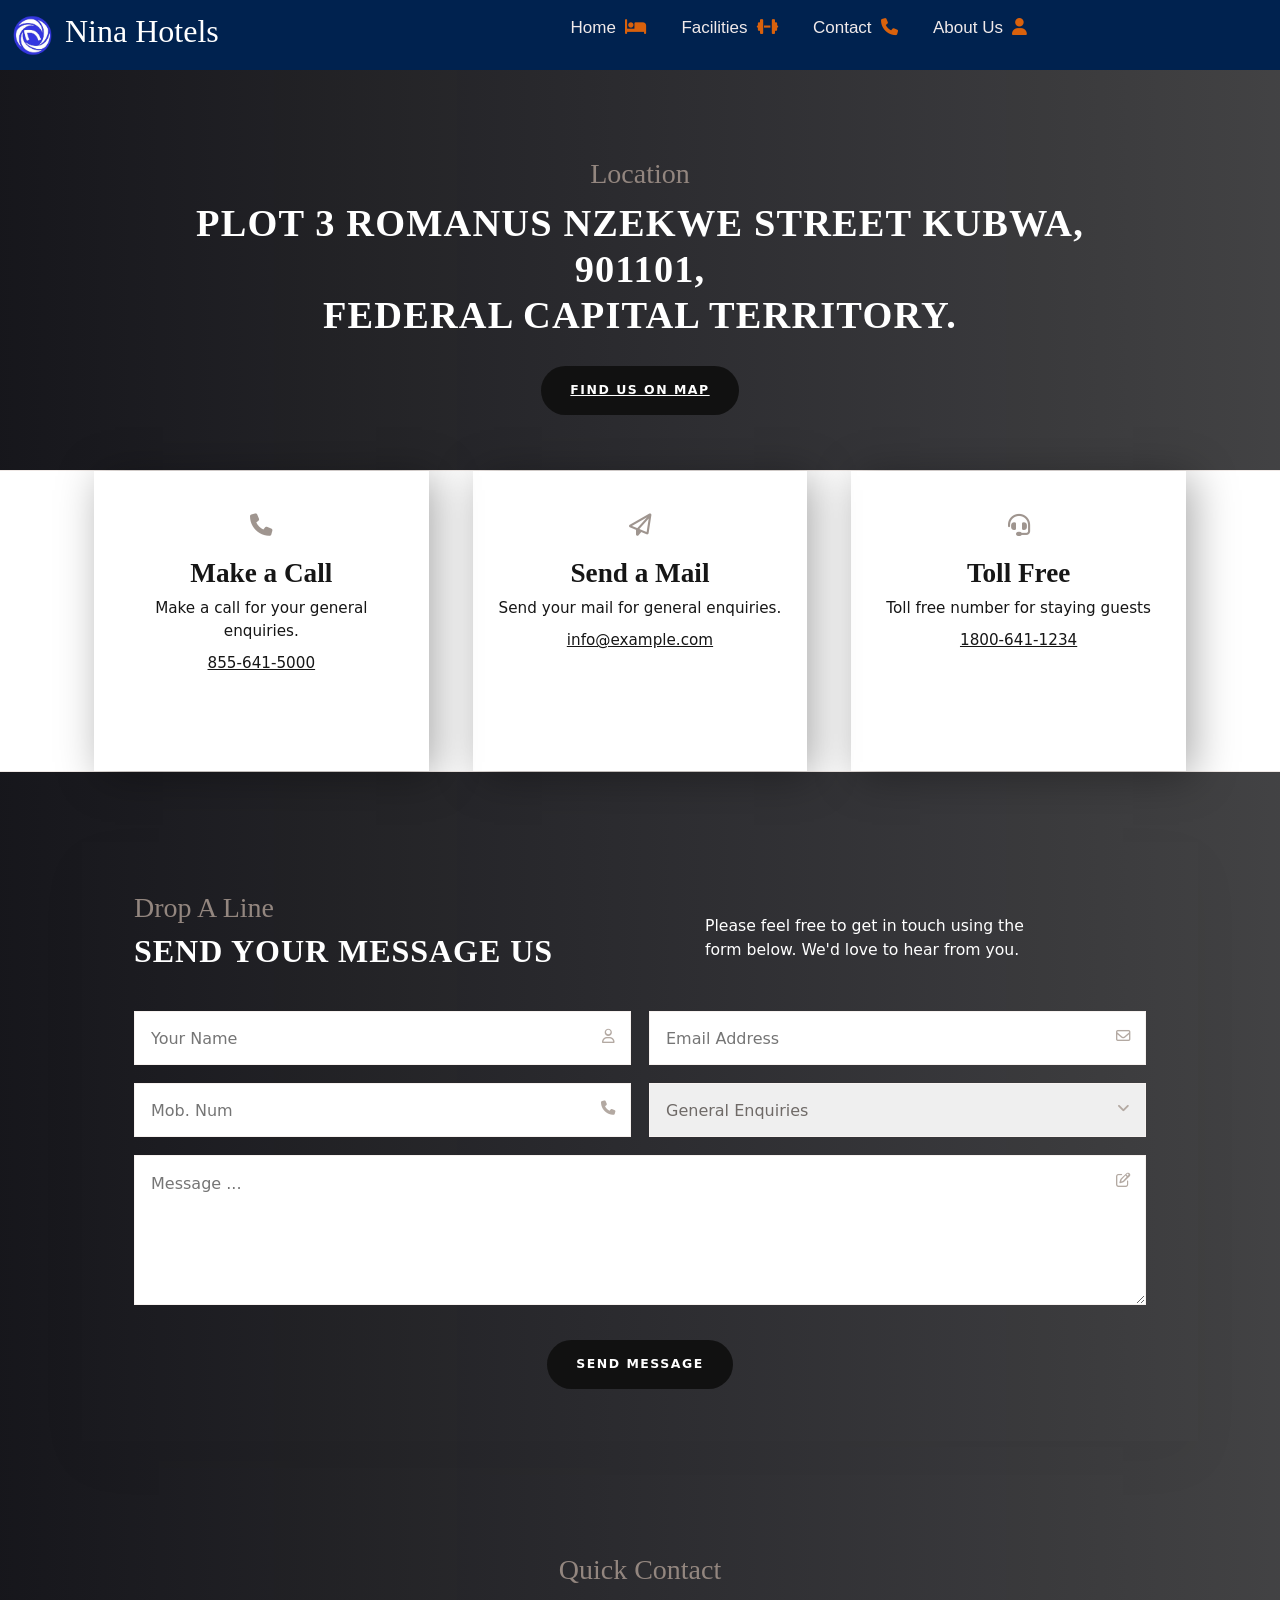
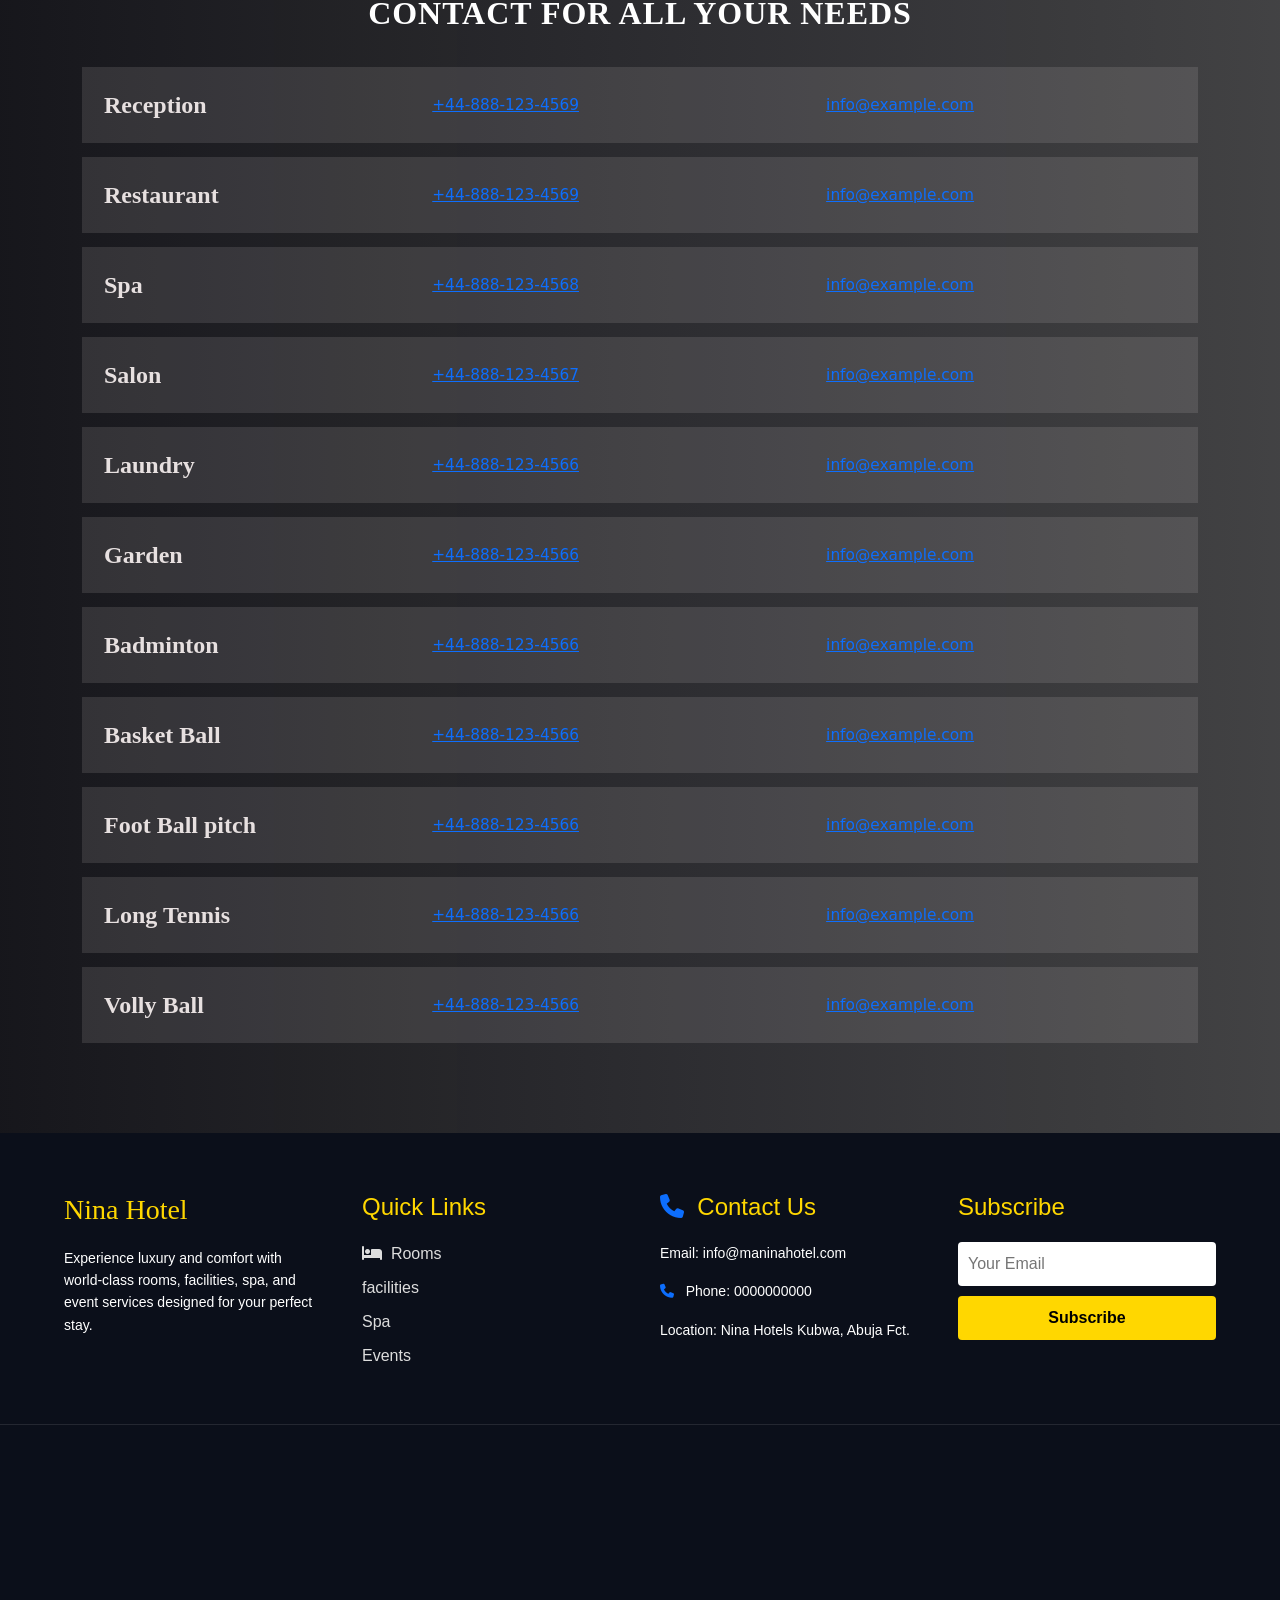
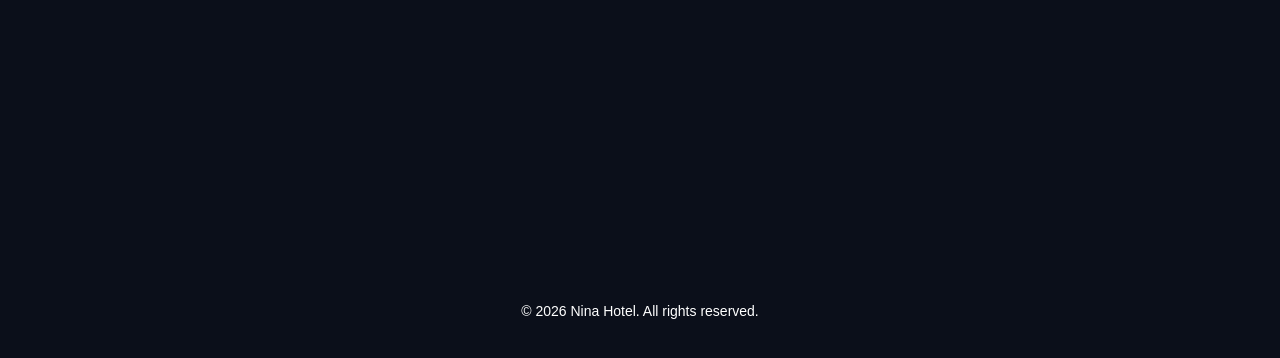
<file: contact.html>
<!DOCTYPE html>
<html lang="en">
<head>
    <meta charset="UTF-8">
    <meta name="viewport" content="width=device-width, initial-scale=1.0">
    <link rel="stylesheet" href="cont.css">

    <title>contact</title>

    
    <!--Font awesome-->
    <link rel="stylesheet" href="https://cdnjs.cloudflare.com/ajax/libs/font-awesome/5.15.4/css/all.min.css">
     <link rel="stylesheet" href="https://cdnjs.cloudflare.com/ajax/libs/font-awesome/6.5.1/css/all.min.css">


    <!-------AOS--------->
    <link href="https://unpkg.com/aos@2.3.1/dist/aos.css" rel="stylesheet">
    <script src="https://unpkg.com/aos@2.3.1/dist/aos.js"></script>

    
    <!-- bootstrap -->
    <link href="https://cdn.jsdelivr.net/npm/bootstrap@5.3.8/dist/css/bootstrap.min.css" rel="stylesheet" integrity="
    sha384-sRIl4kxILFvY47J16cr9ZwB07vP4J8+LH7qKQnuqkuIAvNWLzeN8tE5YBujZqJLB" crossorigin="anonymous">
  
</head>
<body>


<section class="hero">

            <div class="hero-overlayy">

                <div class="nav-container">

                    
                    <header class="header">

                            
                        <div class="dropdown">
                             <button class="fa-solid fa-bars"  data-bs-toggle="dropdown" aria-expanded="false"></i>  
                              
                            </button>

                            <ul class="dropdown-menu">
                                <li><a class="dropdown-item" href="index.html">Home &nbsp;<i class="fas fa-bed"></i></a> </li>
                                <li><a class="dropdown-item" href="facility.html">Facilities &nbsp;<i class="fas fa-dumbbell"></i></a></li>
                                <!-- <li><a class="dropdown-item" href="event.html"> Events &nbsp;<i class="fas fa-calendar-check"></i></a></li> -->
                                <li><a class="dropdown-item" href="contact.html">Contact &nbsp;<i class="fas fa-phone"></i></a> </li>
                                <li><a class="dropdown-item" href="AboutUs.html">About Us&nbsp;<i class="fa-solid fa-user input-icon"></i></a> </li>
                
                            </ul>
                        </div>


                        <nav class="nav">


                            <div class="logo_cont">
                                <img src="image/logo2.png" alt="" class="img">
                                    <h2>Nina Hotels</h2>
                            </div>

                            <ul>
                                <li><a href="index.html">Home &nbsp;<i class="fas fa-bed"></i></a> </li>
                                <li><a href="facility.html">Facilities &nbsp;<i class="fas fa-dumbbell"></i></a></li>
                                <li><a href="contact.html">Contact &nbsp;<i class="fas fa-phone"></i></a> </li>
                                <li><a href="AboutUs.html">About Us &nbsp;<i class="fa-solid fa-user input-icon"></i></a> </li>
                            </ul>

                        </nav>
                    </header>

                </div>


            </div>

        </section>


<!-- =========================== -->


    <main class="contact-page" style=" background: linear-gradient(to right, #0f0f14d3,#434345da),#0f0f14d0;;">

     <!-- Top Address Section -->
            <section class="location-section section">
                <div class="container center-text">
                    <p class="script-text">Location</p>
                    <h1 class="main-address">
                    PLOT 3 ROMANUS NZEKWE STREET KUBWA, 901101,<br />
                    FEDERAL CAPITAL TERRITORY.
                    </h1>
                    <a href="#" class="btn-primary">FIND US ON MAP</a>
                </div>
            </section>

     <!-- Contact Info Strip -->
            <section class="info-strip">
                
                <div class="container info-grid">
                    <article class="info-card">
                        <div class="info-icon"><i class="fa-solid fa-phone"></i></div>
                        <h3>Make a Call</h3>
                        <p>Make a call for your general enquiries.</p>
                        <a href="tel:8556415000">855-641-5000</a>
                    </article>

                    <article class="info-card">
                        <div class="info-icon"><i class="fa-regular fa-paper-plane"></i></div>
                        <h3>Send a Mail</h3>
                        <p>Send your mail for general enquiries.</p>
                        <a href="mailto:info@example.com">info@example.com</a>
                    </article>

                    <article class="info-card">
                        <div class="info-icon"><i class="fa-solid fa-headset"></i></div>
                        <h3>Toll Free</h3>
                        <p>Toll free number for staying guests</p>
                        <a href="tel:18006411234">1800-641-1234</a>
                    </article>
                </div>
            </section>

    <!-- Form Section -->
         <section class="message-section section">
            <div class="container">
                <div class="form-card">
                <div class="form-heading">
                    <div class="form-heading-left">
                    <p class="script-text">Drop A Line</p>
                    <h2>SEND YOUR MESSAGE US</h2>
                    </div>
                    <div class="form-heading-right">
                    <p>
                        Please feel free to get in touch using the form below.
                        We'd love to hear from you.
                    </p>
                    </div>
                </div>

                <form class="contact-form">
                    <div class="field-group">
                    <div class="input-wrap">
                        <input type="text" placeholder="Your Name" />
                        <i class="fa-regular fa-user"></i>
                    </div>

                    <div class="input-wrap">
                        <input type="email" placeholder="Email Address" />
                        <i class="fa-regular fa-envelope"></i>
                    </div>

                    <div class="input-wrap">
                        <input type="tel" placeholder="Mob. Num" />
                        <i class="fa-solid fa-phone"></i>
                    </div>

                    <div class="input-wrap">
                        <select>
                        <option>General Enquiries</option>
                        <option>Reception</option>
                        <option>Restaurant</option>
                        <option>Spa</option>
                        <!-- <option>Reception</option> -->
                        <option>Laundry</option>
                        <option>foot ball pitch</option>
                        <option>long Tenis Curt</option>
                        <option>Badminton Curt</option>
                        <option>Volly Ball</option>
                        <option>Basket Ball Curt</option>
                        <option >Garden</option>
                        <option >Car park</option>
                        </select>
                        <i class="fa-solid fa-angle-down"></i>
                    </div>
                    </div>

                    <div class="input-wrap textarea-wrap">
                    <textarea placeholder="Message ..."></textarea>
                    <i class="fa-regular fa-pen-to-square"></i>
                    </div>

                    <div class="form-btn-wrap">
                    <button type="submit" class="btn-primary">SEND MESSAGE</button>
                    </div>
                </form>
                </div>
            </div>
        </section>

    <!-- Quick Contact Section -->
    <section class="quick-contact section">
        <div class="container"> 
            <div class="section-header center-text">
            <p class="script-text">Quick Contact</p>
            <h2>CONTACT FOR ALL YOUR NEEDS</h2>
            </div>

            <div class="quick-table">
            <div class="quick-row">
                <div class="quick-col title">Reception</div>
                <div class="quick-col"><a href="tel:+448881234569">+44-888-123-4569</a></div>
                <div class="quick-col"><a href="mailto:info@example.com">info@example.com</a></div>
            </div>


            <div class="quick-row">
                <div class="quick-col title">Restaurant</div>
                <div class="quick-col"><a href="tel:+448881234569">+44-888-123-4569</a></div>
                <div class="quick-col"><a href="mailto:info@example.com">info@example.com</a></div>
            </div>

            <div class="quick-row">
                <div class="quick-col title">Spa</div>
                <div class="quick-col"><a href="tel:+448881234568">+44-888-123-4568</a></div>
                <div class="quick-col"><a href="mailto:info@example.com">info@example.com</a></div>
            </div>

            <div class="quick-row">
                <div class="quick-col title">Salon</div>
                <div class="quick-col"><a href="tel:+448881234567">+44-888-123-4567</a></div>
                <div class="quick-col"><a href="mailto:info@example.com">info@example.com</a></div>
            </div>

            <div class="quick-row">
                <div class="quick-col title">Laundry</div>
                <div class="quick-col"><a href="tel:+448881234566">+44-888-123-4566</a></div>
                <div class="quick-col"><a href="mailto:info@example.com">info@example.com</a></div>
            </div>

            <div class="quick-row">
                <div class="quick-col title">Garden</div>
                <div class="quick-col"><a href="tel:+448881234566">+44-888-123-4566</a></div>
                <div class="quick-col"><a href="mailto:info@example.com">info@example.com</a></div>
            </div>

            <div class="quick-row">
                <div class="quick-col title">Badminton</div>
                <div class="quick-col"><a href="tel:+448881234566">+44-888-123-4566</a></div>
                <div class="quick-col"><a href="mailto:info@example.com">info@example.com</a></div>
            </div>

            <div class="quick-row">
                <div class="quick-col title">Basket Ball </div>
                <div class="quick-col"><a href="tel:+448881234566">+44-888-123-4566</a></div>
                <div class="quick-col"><a href="mailto:info@example.com">info@example.com</a></div>
            </div>

            <div class="quick-row">
                <div class="quick-col title">Foot Ball pitch</div>
                <div class="quick-col"><a href="tel:+448881234566">+44-888-123-4566</a></div>
                <div class="quick-col"><a href="mailto:info@example.com">info@example.com</a></div>
            </div>

            <div class="quick-row">
                <div class="quick-col title">Long Tennis</div>
                <div class="quick-col"><a href="tel:+448881234566">+44-888-123-4566</a></div>
                <div class="quick-col"><a href="mailto:info@example.com">info@example.com</a></div>
            </div>

            <div class="quick-row">
                <div class="quick-col title">Volly Ball</div>
                <div class="quick-col"><a href="tel:+448881234566">+44-888-123-4566</a></div>
                <div class="quick-col"><a href="mailto:info@example.com">info@example.com</a></div>
            </div>

            <!-- <div class="quick-row">
                <div class="quick-col title"></div>
                <div class="quick-col"><a href="tel:+448881234566">+44-888-123-4566</a></div>
                <div class="quick-col"><a href="mailto:info@example.com">info@example.com</a></div>
            </div> -->

        </div>
      <!-- </div> -->
    </section>

  </main>





        <section>


             <footer class="footer">

                <div class="footer-container">

                    <!-- Hotel About -->
                    <div class="footer-col">
                        <h3>Nina Hotel</h3>
                        <p>
                            Experience luxury and comfort with world-class rooms,
                            facilities, spa, and event services designed for your perfect stay.
                        </p>
                    </div>

                    <!-- Quick Links -->
                    <div class="footer-col">
                        <h4>Quick Links</h4>
                        <ul>
                            <li><a href="#"><i class="fas fa-bed"></i>&nbsp; Rooms</a></li>
                            <li><a href="#">facilities</a></li>
                            <li><a href="#">Spa</a></li>
                            <li><a href="#">Events</a></li>
                        </ul>
                    </div>

                    <!-- Contact Info -->
                    <div class="footer-col">
                        <h4><a href="Contact"><i class="fas fa-phone"></i></a>&nbsp; Contact Us</h4>
                        <p>Email: info@maninahotel.com</p>
                        <p><a href="Contact"><i class="fas fa-phone"></i></a> &nbsp; Phone: 0000000000</p>
                        <p>Location: Nina Hotels Kubwa, Abuja Fct.</p>
                    </div>

                    <!-- Newsletter / Social -->
                    <div class="footer-col">
                        <h4>Subscribe</h4>
                        <form>
                            <input type="email" placeholder="Your Email">
                            <button type="submit">Subscribe</button>
                        </form>
                    </div>

                </div>



                <!-- Bottom Bar -->
                <div class="footer-bottom">
                    <iframe
                        src="https://www.google.com/maps/embed?pb=!1m18!1m12!1m3!1d3938.893021588466!2d7.335376975020496!3d9.164122490902718!2m3!1f0!2f0!3f0!3m2!1i1024!2i768!4f13.1!3m3!1m2!1s0x104dd926664625cb%3A0x9a0d3d9957efd4ff!2sNina%20Hotels!5e0!3m2!1sen!2sng!4v1771160817520!5m2!1sen!2sng"
                        width="100%" height="450" style="border:0;" allowfullscreen="" loading="lazy"
                        referrerpolicy="no-referrer-when-downgrade"></iframe>
                    <p>© 2026 Nina Hotel. All rights reserved.</p>

                </div>
            </footer>

        </section>


    
</body>


 <script src="https://cdn.jsdelivr.net/npm/bootstrap@5.3.8/dist/js/bootstrap.bundle.min.js"
    integrity="sha384-FKyoEForCGlyvwx9Hj09JcYn3nv7wiPVlz7YYwJrWVcXK/BmnVDxM+D2scQbITxI"
    crossorigin="anonymous"></script>

 <script>
    const dropdownElementList = document.querySelectorAll('.dropdown-toggle')
    const dropdownList = [...dropdownElementList].map(dropdownToggleEl => new bootstrap.Dropdown(dropdownToggleEl))
</script>
</html>
</file>
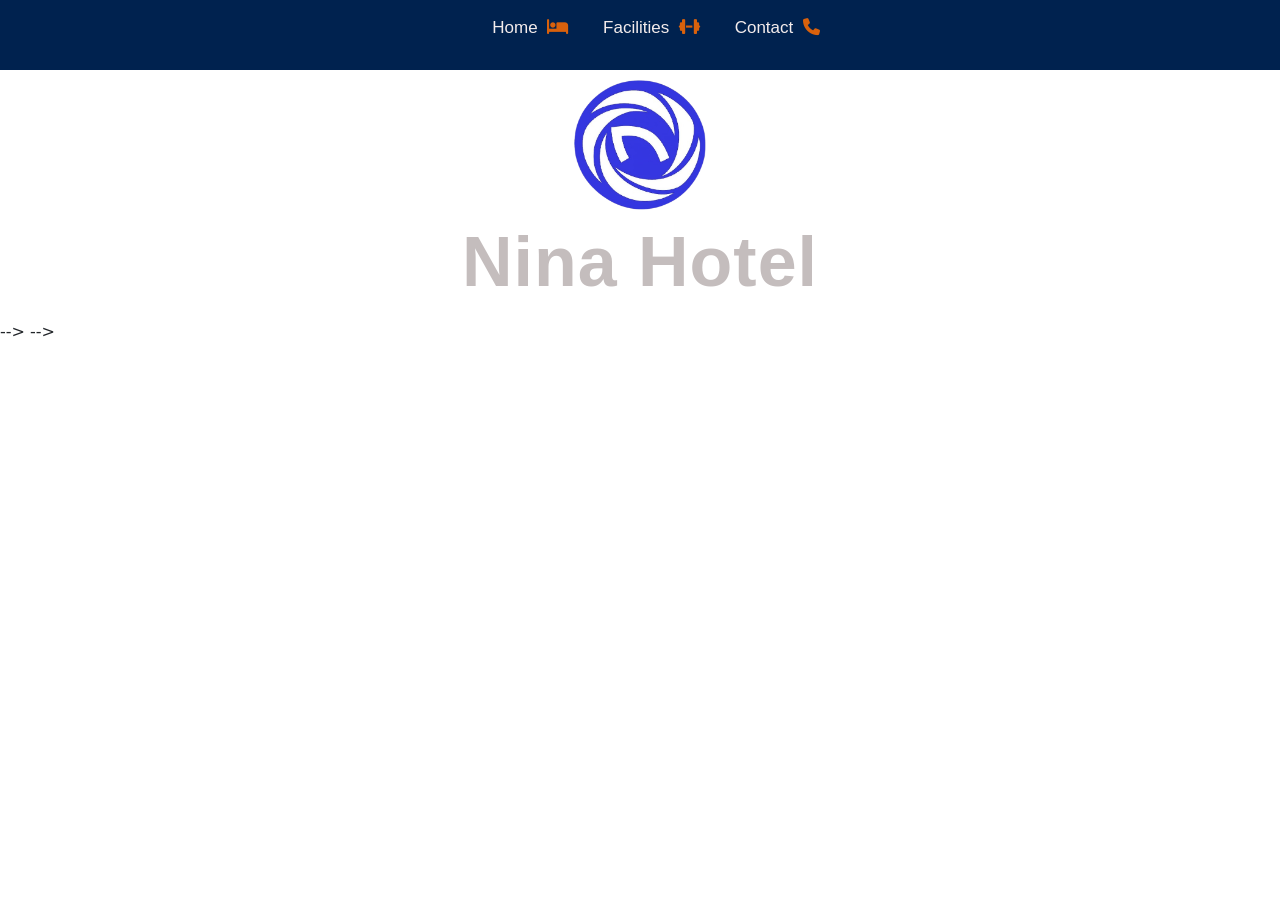
<file: event.html>
<!DOCTYPE html>
<html lang="en">
<head>
    <meta charset="UTF-8">
    <meta name="viewport" content="width=device-width, initial-scale=1.0">
    <link rel="stylesheet" href="event.css">

    <!--Font awesome-->
    <link rel="stylesheet" href="https://cdnjs.cloudflare.com/ajax/libs/font-awesome/5.15.4/css/all.min.css">
     <link rel="stylesheet" href="https://cdnjs.cloudflare.com/ajax/libs/font-awesome/6.5.1/css/all.min.css">


    <!-- bootstrap -->
    <link href="https://cdn.jsdelivr.net/npm/bootstrap@5.3.8/dist/css/bootstrap.min.css" rel="stylesheet" integrity="
        sha384-sRIl4kxILFvY47J16cr9ZwB07vP4J8+LH7qKQnuqkuIAvNWLzeN8tE5YBujZqJLB" crossorigin="anonymous">
    <title>event</title>

</head>


<body class="body">
        
    <section class="hero1">

            <div class="hero-overlay1">

                <div class="nav-container1">

                    
                    <header>

                        <div class="dropdown dropdown2" >
                            <button class="btn btn-secondary dropdown-toggle" type="button" data-bs-toggle="dropdown"
                                aria-expanded="false">
                                <!-- Drop -->
                                <Span></Span>
                                <Span></Span>
                                <Span></Span>
                            </button>
                            <ul class="dropdown-menu">
                                <li><a class="dropdown-item" href="index.html">Home &nbsp;<i class="fas fa-bed"></i></a> </li>
                                <li><a class="dropdown-item" href="facility.html">Facilities &nbsp;<i class="fas fa-dumbbell"></i></a></li>
                                <!-- <li><a class="dropdown-item" href="event.html"> Events &nbsp;<i class="fas fa-calendar-check"></i></a></li> -->

                                <li><a class="dropdown-item" href="contact.html">Contact &nbsp;<i class="fas fa-phone"></i></a> </li>
                            </ul>
                        </div>


                        <nav class="nav">

                            <ul>
                                <li><a href="index.html">Home &nbsp;<i class="fas fa-bed"></i></a> </li>
                                <li><a href="facility.html">Facilities &nbsp;<i class="fas fa-dumbbell"></i></a></li>
                                <!-- <li><a href="event.html"> Events &nbsp;<i class="fas fa-calendar-check"></i></a></li> -->
                                <li><a href="contact.html">Contact &nbsp;<i class="fas fa-phone"></i></a> </li>
                            </ul>

                        </nav>
                    </header>

                </div>


                <div class="logo-container">
                    <h2 class="logo">
                        <img src="image/logo2.png" alt="" id="img">
                        <p id="p">Nina Hotel</p>
                    </h2>
                </div>


    
            </div>

    </section>


   
    <!-- ================= HEADER / HERO ================= -->

    <!-- <header class="hero">
        <div class="overlay"></div>
        <div class="hero-content">
            <p class="subtitle">Find Your Dream Place</p>
            <h1>For Better Experience</h1> -->

              <!-- Search Bar -->
            <!-- <div class="search-bar">
                <div class="search-item">
                    <label>Where</label>
                    <input type="text" placeholder="Search destinations">
               </div>
                <div class="search-item">
                    <label>Check in</label>
                    <input type="date">
                </div>
                <div class="search-item">
                    <label>Check out</label>
                    <input type="date">
                </div>
                <div class="search-item">
                    <label>Who</label>
                    <input type="number" placeholder="Add guests">
                </div>
                     <button class="search-btn">🔍</button>
            </div> -->
        <!-- </div>
    </header> -->


    <!-- ================= CATEGORIES ================= -->
<!-- 
        <section class="categories" id="">
            <button class="active">All</button>
            <button>foot ball pitch</button>
            <button>lawn Tenis court</button>
            <button>Tablel Tenis Court</button>
            <button>Badminton court</button>
            <button>Volly Ball</button>
            <button>Basket Ball court</button>
            <button>Garden view</button>
            <button>Car park</button>
            <button class="filter-btn">Filters</button>
        </section> -->


    <!-- ================= PROPERTY SECTIONS ================= -->

    <!-- <section class="property-section">

        <h2>Top-Rated Stays in Nina Hotels</h2>

        <div class="property-grid" id="property-grid">
            <div class="card" data-aos="zoom-in" data-aos-duration="3000">
                <img src="image/executive room.jpeg" alt="">
                <div class="card-body">
                    <h3> <b>foot ball pitch </b></h3>
                    <p>A specious and well-pitch ,
                        perfect for friendly matches, team practice,
                        and active outdoorfun.
                    </p>
                    <span>⭐⭐4.8</span>
                </div>
             </div>   


            <div class="card" data-aos="zoom-in" data-aos-duration="3000">
               <img src="image/DELUX ROOM.jpeg" alt="">
                <div class="card-body">
                    <h3> <b>lawn Tenis court </b></h3>
                    <p>Enjoy a refreshing game on our elegant lawn tenis court,
                        ideal for both leisure and competitive play. </p>
                    <span>⭐⭐4.9</span>
                </div>
            </div>

            <div class="card" data-aos="zoom-in" data-aos-duration="3000">
                <img src="image/WhatsApp Image 2026-05-22 at 7.24.17 AM.jpeg" alt="">
                <div class="card-body">
                    <h3><b>Tablel Tenis Court </b></h3>
                    <p>A lively space for fast-paced table tennis games,
                        perfect for guests of all ages.
                    </p>
                    <span>⭐⭐5.0</span>
                </div>
            </div>


           <div class="card" data-aos="zoom-in" data-aos-duration="3000">
                <img src="image/JUNIOR SUITE.jpeg" alt="">
                <div class="card-body">
                    <h3> <b> Badminton court</b></h3>
                     <p>Our badminton court provides the perfect settings for energetic rallies
                        and enjoyable recreatoin .
                     </p>
                    <span>⭐⭐4.5</span>
                </div>
            </div>


        </div>



        <div class="property-grid" id="property-grid">
            <div class="card" data-aos="zoom-in" data-aos-duration="3000">
                <img src="image/WhatsApp Image 2026-05-22 at 7.28.29 AM.jpeg" alt="">
                <div class="card-body">
                    <h3> <b>VollyBall </b></h3>
                    <p>designed for fun and excitement,the volleyball court is ideal for group games and 
                        team bonding.  </p>
                    <span>⭐⭐4.8</span>
                </div>
             </div>   


            <div class="card" data-aos="zoom-in" data-aos-duration="3000">
               <img src="image/basket ball.jpeg" alt="">
                <div class="card-body">
                    <h3> <b>Basket Ball court </b></h3>
                    <p> A great space for practice, casual game, and active moments in a comfortable
                        outdoor setting. </p>
                    <span>⭐⭐4.9</span>
                </div>
            </div>

            <div class="card" data-aos="zoom-in" data-aos-duration="3000">
                <img src="image/master room.jpeg" alt="">
                <div class="card-body">
                    <h3> <b>Garden view </b></h3>
                    <p> The sport arena is surrounded by beautifull Garden views,
                        creating a calm and refreshing atmostphere.
                    </p>
                    <span>⭐⭐</span>
                </div>
            </div>


           <div class="card" data-aos="zoom-in" data-aos-duration="3000">
                <img src="image/WhatsApp Image 2026-05-22 at 7.28.42 AM.jpeg" alt="">
                <div class="card-body">
                    <h3> <b>Car park </b></h3>
                     <p>convenient car park access ensures ease and comfort All
                        guests visiting the sports facilities.
                     </p>
                    <span>⭐⭐</span>
                </div>
            </div>


        </div>

    </section>

 -->

   <!-- Repeat same structure for Udaipur / North Goa --> 

    <!-- <section class="property-section">
         <h2>Weekend Stays Available in Udaipur</h2>

            <div class="property-grid">
               <!-- cards -->
            <!-- </div> -->

    <!-- </section> --> -->


    <!-- <section class="property-section">
        <h2>Beautiful Homes in Nina Hotels</h2>
       <div class="property-grid">
           <!-- cards -->
        <!-- </div> -->
    <!-- </section> --> -->


    <!-- <section>
            <footer class="footer">
                <div class="footer-container"> -->
                    <!-- Hotel About -->
                    <!-- <div class="footer-col">
                        <h3>Nina Hotel</h3>
                        <p>
                            Experience luxury and comfort with world-class rooms,
                            facilities, spa, and event services designed for your perfect stay.
                        </p>
                    </div> -->
                    <!-- Quick Links -->
                    <!-- <div class="footer-col">
                        <h4>Quick Links</h4>
                        <ul>
                            <li><a href="#"><i class="fas fa-bed"></i>&nbsp; Rooms</a></li>
                            <li><a href="#">facilities</a></li>
                            <li><a href="#">Spa</a></li>
                            <li><a href="#">Events</a></li>
                        </ul>
                    </div> -->
                    <!-- Contact Info -->
                    <!-- <div class="footer-col">
                        <h4><a href="Contact"><i class="fas fa-phone"></i></a>&nbsp; Contact Us</h4>
                        <p>Email: info@maninahotel.com</p>
                        <p><a href="Contact"><i class="fas fa-phone"></i></a> &nbsp; Phone: 0000000000</p>
                        <p>Location: Nina Hotels Kubwa, Abuja Fct.</p>
                    </div> -->
                    <!-- Newsletter / Social -->

                    <!-- <div class="footer-col">
                        <h4>Subscribe</h4>
                        <form>
                            <input type="email" placeholder="Your Email">
                            <button type="submit">Subscribe</button>
                        </form>
                    </div> -->

                <!-- </div> -->

                <!-- Bottom Bar -->
                <!-- <div class="footer-bottom">
                    <iframe
                        src="https://www.google.com/maps/embed?pb=!1m18!1m12!1m3!1d3938.893021588466!2d7.335376975020496!3d9.164122490902718!2m3!1f0!2f0!3f0!3m2!1i1024!2i768!4f13.1!3m3!1m2!1s0x104dd926664625cb%3A0x9a0d3d9957efd4ff!2sNina%20Hotels!5e0!3m2!1sen!2sng!4v1771160817520!5m2!1sen!2sng"
                        width="100%" height="450" style="border:0;" allowfullscreen="" loading="lazy"
                        referrerpolicy="no-referrer-when-downgrade"></iframe>
                    <p>© 2026 Nina Hotel. All rights reserved.</p>
                </div>
            </footer> -->

        <!-- </section> -->



        <!-- <footer class="footer">
            <p>© 2026 Stay Booking. All Rights Reserved.</p>
        </footer> -->



</div> 


<script>
  AOS.init();
</script>
    

    
</body>

<script src="https://cdn.jsdelivr.net/npm/bootstrap@5.3.8/dist/js/bootstrap.bundle.min.js"
    integrity="sha384-FKyoEForCGlyvwx9Hj09JcYn3nv7wiPVlz7YYwJrWVcXK/BmnVDxM+D2scQbITxI"
    crossorigin="anonymous"></script>


<script>
    const dropdownElementList = document.querySelectorAll('.dropdown-toggle')
    const dropdownList = [...dropdownElementList].map(dropdownToggleEl => new bootstrap.Dropdown(dropdownToggleEl))
</script>

</html>
</file>
<file: cont.css>
*{
    margin:0px;
    padding: 0px;
    box-sizing: border-box;

}





/* Logo Image */
.logo_cont{
  width: 20%;
  height: auto;
  display:flex;
  gap: 10px;
  align-items: center;
   margin-left: 10px;
}

.img{
  width: 45px;
  height: 45px;
  object-fit: contain;
}



.hero {
  position: relative;
  color: white;
  background-blend-mode:screen ;
  background-size: cover;
  filter: 1.25;
   
} 


 .nav-container{
  width: 100%;
  height: 70px;
 padding: 0px;

} 


 .nav{
    width: 100%;
    height: 70px;
    display: flex;
    gap: 20px; 
   position: fixed;
   z-index: 1000;
   background-color: #00224f;
  
  } 


.nav a{
 text-decoration: none;
}

.nav i{
  color: #c8a96a;
}

.dropdown{
  display:none;
} 


 .nav ul{
  width: 70%;
  height: 50px;
  display: flex;
  gap: 25px;
  text-align: right;
  justify-content:center;
  list-style: none;
  margin: auto;
  font-family: sans-serif;
  } 


  .dropdown{
  display:none;

 } 

.nav ul li {
  height: 40px;
  text-align: center;
  color: rgb(238, 219, 219);
  font-size: 17px;
  border-radius: 10px;
  padding:5px;
  background-color: transparent;
 
} 

 .nav ul li i{
   color: #d9610c;
}

.nav ul li a{
   color: #f0eaea;
} 






/*========== Logo Image========== */
/* .logo img {
  width: 100px;
  height: auto;
  display: block;
  font-size:30px;
} */

/* #img{
  width: 150px;
  height: 150px;
  margin: auto;
} */

 /* #p{
  font-size: 70px;
  text-align: center;
  color: #c4bdbd;
} */

/* =======Hotel Name========= */

/* .logo-container p {
  font-size: 24px;
  color: rgb(192, 192, 208);
  font-weight: 600;
  letter-spacing: 1px;
} */


.hero-content {
  text-align: center;
  margin-top: 120px;
   margin: auto;
   font-family: sans-serif;
}

.hero-content h1{
    font-size: 45px;
    color: rgb(113, 113, 119);
}


.hero-content h2{
  color: #c8a96a;  
  font-size: 40px;
}

.hero-content p{
    color: rgb(184, 179, 179);
}

.hero-content button {
  padding: 15px 30px;
  background: #c8a96a;
  border: none;
  color: white;
  font-weight: bold;

}







:root {
  --bg-white:#ffffff ;
  --bg-soft: #f6eeee;
   --text-dark: #e7e0e0;
  --text-body: #6f6a67;
  --text-light: #9a948f;
  --border: #f7f2f0;
  --accent: #111111;
  --shadow: 0 20px 50px rgba(17, 17, 17, 0.04);
  --radius-pill: 999px;
  --container: 1120px;
  --transition: all 0.3s ease;
}

* {
  margin: 0;
  padding: 0;
  box-sizing: border-box;
}




html {
  scroll-behavior: smooth;
}


body {
  font-family: "Inter", sans-serif;
  color: var(--text-body);
  /* background: linear-gradient(to bottom, #fff 0%, #1f1d1d31 63%, var(--bg-soft) 63%, var(--bg-soft) 100%); */
  line-height: 1.7;
}

a {
  color: inherit;
  text-decoration: none;
}

img {
  max-width: 100%;
  display: block;
}

button,
input,
textarea,
select {
  font: inherit;
}

.container {
  width: min(100% - 32px, var(--container));
  margin-inline: auto;
}

.section {
  padding: 80px 0;
}

.center-text {
  text-align: center;
}

/* ==================decorative script text ==============*/

.script-text {
  font-family: "Great Vibes", cursive;
  color: #93867f;
  font-size: 1.75rem;
  line-height: 1;
  margin-bottom: 12px;
}

/* headings */
h1, h2, h3, .title {
  font-family: "Cormorant Garamond", serif;
  color: var(--text-dark);
}

.main-address {
  font-size: clamp(1.8rem, 3vw, 2.8rem);
  line-height: 1.2;
  letter-spacing: 0.03em;
  font-weight: 600;
  max-width: 900px;
  margin: 0 auto 28px;
  text-transform: uppercase;
}

.section-header h2,
.form-heading-left h2 {
  font-size: clamp(1.8rem, 2.5vw, 2.35rem);
  line-height: 1.1;
  text-transform: uppercase;
  letter-spacing: 0.03em;
  font-weight: 600;
}

/* ======================buttons==============*/

.btn-primary {
  display: inline-flex;
  align-items: center;
  justify-content: center;
  min-width: 170px;
  padding: 14px 28px;
  border-radius: var(--radius-pill);
  background: var(--accent);
  color: #fff;
  font-size: 0.78rem;
  font-weight: 600;
  letter-spacing: 0.12em;
  text-transform: uppercase;
  transition: var(--transition);
  border: 1px solid transparent;
}

.btn-primary:hover {
  background: #2a2a2a;
  transform: translateY(-2px);
}

/* top section */
.location-section {
  padding-top: 90px;
  padding-bottom: 55px;
  color: white;
}

/* info strip */
.info-strip {
  border-top: 1px solid rgba(232, 223, 218, 0.7);
  border-bottom: 1px solid rgba(232, 223, 218, 0.7);
  /* border: 1PX solid red; */
  background: #fff;
}

.info-grid {
  display: grid;
  grid-template-columns: repeat(3, 1fr);
   display: flex;
   flex-direction: row;
   gap: 20px;
  
}

.info-card {
  width: 30%;
  height: 300px;
  text-align: center;
  padding: 38px 26px;
  /* border-right: 1px solid rgba(232, 223, 218, 0.7); */
  /* background-color: #e2dfda; */
  box-shadow: 7px 5px 40px rgba(0, 0, 0, 0.336);
  margin: auto;
  transition: all ease-in 0.7s;
}

.info-card:hover{
  transform: translate();
   transform: scale(1.07);
   
}


.info-card:last-child {
  border-right: 0;
}

.info-icon {
  font-size: 1.4rem;
  color: #9f958f;
  margin-bottom: 14px;
}

.info-card h3 {
  font-size: 1.7rem;
  margin-bottom: 8px;
  font-weight: 600;
  color: #161616;
}

.info-card p {
  font-size: 0.95rem;
  /* color: var(--text-light); */
  margin-bottom: 8px;
   color: #161616;
}

.info-card a {
  color: #8f7565;
  font-size: 0.95rem;
    color: #161616;
}

/* form card */
.message-section {
  padding-top: 70px;
  padding-bottom: 85px;
  color: white;
}

.form-card {
  /* background: #fff; */
  border: 0px solid ;
  box-shadow: var(--shadow);
  padding: 52px;
}

.form-heading {
  display: grid;
  grid-template-columns: 1.1fr 0.9fr;
  gap: 32px;
  align-items: end;
  margin-bottom: 34px;
}

.form-heading-right p {
  max-width: 360px;
  color: var(--text-light);
  font-size: 0.98rem;
    color:white;
}

.contact-form {
  width: 100%;
}

.field-group {
  display: grid;
  grid-template-columns: repeat(2, 1fr);
  gap: 18px;
  margin-bottom: 18px;
}

.input-wrap {
  position: relative;
}

.input-wrap input,
.input-wrap select,
.input-wrap textarea {
  width: 100%;
  border: 1px solid var(--border);
  /* background: #fff; */
  padding: 15px 46px 15px 16px;
  color: var(--text-dark);
  outline: none;
  transition: var(--transition);
  
}

.input-wrap input,
.input-wrap select {
  height: 54px;
}

.input-wrap textarea {
  min-height: 150px;
  resize: vertical;
  padding-top: 16px;
}

.input-wrap i {
  position: absolute;
  right: 16px;
  top: 18px;
  color: #b3a9a2;
  font-size: 0.9rem;
  pointer-events: none;
}

.textarea-wrap i {
  top: 18px;
}

.input-wrap input:focus,
.input-wrap select:focus,
.input-wrap textarea:focus {
  border-color: #b89f8f;
   
}

.input-wrap select {
  appearance: none;
  -webkit-appearance: none;
  cursor: pointer;
  color: var(--text-body);
}

.form-btn-wrap {
  text-align: center;
  margin-top: 28px;
}

/*================= quick contact================ */

.quick-contact {
  padding-top: 30px;
  padding-bottom: 90px;
  color: white;
  
}

.section-header {
  margin-bottom: 36px;
}

.quick-table {
  display: flex;
  flex-direction: column;
  gap: 14px;
 
}

.quick-row {
  display: grid;
  grid-template-columns: 1fr 1.2fr 1.2fr;
  /* border: 1px solid var(--border); */
  background: rgba(236, 230, 230, 0.123);
}

.quick-col {
  padding: 20px 22px;
  border-right: 0px solid ;
  display: flex;
  align-items: center;
  min-height: 72px;
  color: var(--text-light);

  font-size: 0.96rem;
}

.quick-col:last-child {
  border-right: 0;
}

.quick-col.title {
  color: var(--text-dark);
  font-size: 1.5rem;
  font-weight: 600;
   
}

.quick-col a:hover {
  color: #8f7565;

}


/* /Footer Main  */

.footer {
  background: #0b0f1a;
  color: #fff;
  padding-top: 60px;
  font-family: Arial, sans-serif;
}

/* Container */
.footer-container {
  width: 90%;
  max-width: 1200px;
  margin: auto;
  display: grid;
  grid-template-columns: repeat(4, 1fr);
  gap: 40px;
}

/* Columns */
.footer-col h3,
.footer-col h4 {
  margin-bottom: 20px;
  color: gold;
}

.footer-col p {
  line-height: 1.6;
  font-size: 14px;
}

/* Links */
.footer-col ul {
  list-style: none;
  padding: 0;
}

.footer-col ul li {
  margin-bottom: 10px;
}

.footer-col ul li a {
  color: #ddd;
  text-decoration: none;
  transition: 0.3s;
}

.footer-col ul li a:hover {
  color: gold;
}

/* Form */
.footer-col form {
  display: flex;
  flex-direction: column;
}

.footer-col input {
  padding: 10px;
  border: none;
  margin-bottom: 10px;
  border-radius: 4px;
}

.footer-col button {
  padding: 10px;
  border: none;
  background: gold;
  color: #000;
  font-weight: bold;
  cursor: pointer;
  border-radius: 4px;
}

/* Bottom Bar */
.footer-bottom {
  text-align: center;
  padding: 20px;
  border-top: 1px solid rgba(255,255,255,0.1);
  margin-top: 40px;
  font-size: 14px;
}


/* ================================================ */



@media(max-width:550px){
  .logo_cont  {
   width: auto;
   display:flex;
   align-items: center;
    margin-left: 10px;
   font-family: "Cormorant Garamond", serif;
  }


  .img{
    width: 45px;
    height: 45px;
     
  }




}




/* tablet */
@media (max-width: 550px) {


  .header{
    width: 100%;
    height: 70px;
   position: fixed;
   z-index: 1000;
 }


  .nav-container{
    display: flex;
    flex-direction: row-reverse;
    position: relative;
    
  }

.nav{
    width: 100%;
    height: 70px;
    gap: 20px; 
    left: 0;
    z-index: -1;
    background-color: #00224f;
    bottom:0px;
    position: absolute;
}


  .nav ul{
    width: 100%;
   justify-content:center;
   padding: 0 12px;
   align-items: center;
   display: none;
  
  }

  .dropdown{
  display:block;
  display: flex;
  justify-content: right;
  position: absolute;
  top: 25%;
  right: 35px;

  }


  .dropdown button{
  border: none;
  background-color: transparent;
  color: white;
  /* padding: 1rem; */
  font-size: 25px;
}





.nav ul li{
  /* display: block; */
  width:100%;
  height: auto;
  /* margin-left: 20px;  */
  color: rgb(173, 173, 196);
  font-size: 17px;
  justify-content: center;
 
}



.dropdown-menu li i{
   color: #d9610c;
}

.nav ul li a{
   color: #0d0d0d;
  
}


  .room-grid,
  .features {
    grid-template-columns: 1fr;
  }

  .booking {
    flex-direction: column;
  }

  


  .section {
    padding: 65px 0;
  }

  .form-card {
    padding: 36px 28px;
  }

  .form-heading {
    grid-template-columns: 1fr;
    gap: 16px;
  }

  .form-heading-right p {
    max-width: 100%;
  }

  .info-grid {
    grid-template-columns: 1fr;
  }

  .info-card {
    border-right: 0;
    border-bottom: 1px solid rgba(232, 223, 218, 0.7);
  }

  .info-card:last-child {
    border-bottom: 0;
  }

  .quick-row {
    grid-template-columns: 1fr;
  }

  .quick-col {
    border-right: 0;
    border-bottom: 1px solid var(--border);
  }

  .quick-col:last-child {
    border-bottom: 0;
  }
}

/* mobile */
@media (max-width:550px) {
  body {
    /* background: linear-gradient(to bottom, #fff 0%, #fff 58%, var(--bg-soft) 58%, var(--bg-soft) 100%); */
  }

  .location-section {
    padding-top: 60px;
    padding-bottom: 40px;
  }

  .script-text {
    font-size: 1.45rem;
  }

  .main-address {
    font-size: 1.45rem;
    line-height: 1.3;
  }

  .field-group {
    grid-template-columns: 1fr;
  }

  .form-card {
    padding: 28px 18px;
  }

  .btn-primary {
    width: 100%;
    min-width: auto;
  }

  .info-card {
    padding: 28px 20px;
    width: 100%;
    height: auto;
    
  }

  .info-card h3 {
    font-size: 1.5rem;
  }

  .quick-col.title {
    font-size: 1.35rem;
  }


  
}

/* small mobile */
@media (max-width: 550px) {
  .container {
    width: min(100% - 22px, var(--container));
    display: flex;
    flex-direction: column;
  }


   .container  p{
    color:white;
   }
  .main-address {
    font-size: 1.2rem;
  }

  .section-header h2,
  .form-heading-left h2 {
    font-size: 1.5rem;
  }

  .input-wrap input,
  .input-wrap select,
  .input-wrap textarea {
    color: #6f6a67;
    padding-left: 14px;
    padding-right: 42px;
  }
}



/* Mobile */
@media (max-width: 550px) {
  .footer-container {
    grid-template-columns: 1fr;
    text-align:left;
  }

  .footer-col form {
    align-items: left;
  }

  .footer-col input {
    width: 100%;
  }
}


/* =================== 750px============= */



@media(max-width:750px){
  .logo_cont  {
   width: auto;
   display:flex;
   align-items: center;
    margin-left: 10px;
   font-family: "Cormorant Garamond", serif;
  }


  .img{
    width: 45px;
    height: 45px;
     
  }




}




/* tablet */
@media (max-width: 750px) {


  .header{
    width: 100%;
    height: 70px;
   position: fixed;
   z-index: 1000;
 }


  .nav-container{
    display: flex;
    flex-direction: row-reverse;
    position: relative;
    
  }

.nav{
    width: 100%;
    height: 70px;
    gap: 20px; 
    left: 0;
    z-index: -1;
    background-color: #00224f;
    bottom:0px;
    position: absolute;
}


  .nav ul{
    width: 100%;
   justify-content:center;
   padding: 0 12px;
   align-items: center;
   display: none;
  
  }

  .dropdown{
  display:block;
  display: flex;
  justify-content: right;
  position: absolute;
  top: 25%;
  right: 35px;

  }


  .dropdown button{
  border: none;
  background-color: transparent;
  color: white;
  /* padding: 1rem; */
  font-size: 25px;
}





.nav ul li{
  /* display: block; */
  width:100%;
  height: auto;
  /* margin-left: 20px;  */
  color: rgb(173, 173, 196);
  font-size: 17px;
  justify-content: center;
 
}



.dropdown-menu li i{
   color: #d9610c;
}

.nav ul li a{
   color: #0d0d0d;
  
}


  .room-grid,
  .features {
    grid-template-columns: 1fr;
  }

  .booking {
    flex-direction: column;
  }

  


  .section {
    padding: 65px 0;
  }

  .form-card {
    padding: 36px 28px;
  }

  .form-heading {
    grid-template-columns: 1fr;
    gap: 16px;
  }

  .form-heading-right p {
    max-width: 100%;
  }

  .info-grid {
    grid-template-columns: 1fr;
  }

  .info-card {
    border-right: 0;
    border-bottom: 1px solid rgba(232, 223, 218, 0.7);
  }

  .info-card:last-child {
    border-bottom: 0;
  }

  .quick-row {
    grid-template-columns: 1fr;
  }

  .quick-col {
    border-right: 0;
    border-bottom: 1px solid var(--border);
  }

  .quick-col:last-child {
    border-bottom: 0;
  }
}

/* mobile */
@media (max-width:750px) {
  body {
    /* background: linear-gradient(to bottom, #fff 0%, #fff 58%, var(--bg-soft) 58%, var(--bg-soft) 100%); */
  }

  .location-section {
    padding-top: 60px;
    padding-bottom: 40px;
  }

  .script-text {
    font-size: 1.45rem;
  }

  .main-address {
    font-size: 1.45rem;
    line-height: 1.3;
  }

  .field-group {
    grid-template-columns: 1fr;
  }

  .form-card {
    padding: 28px 18px;
  }

  .btn-primary {
    width: 100%;
    min-width: auto;
  }

  .info-card {
    padding: 28px 20px;
    width: 100%;
    height: auto;

  }

  .info-card h3 {
    font-size: 1.5rem;
  }

  .quick-col.title {
    font-size: 1.35rem;
  }
}

/* small mobile */
@media (max-width: 750px) {
  .container {
    width: min(100% - 22px, var(--container));
    display: flex;
    flex-direction: column;
  }


   .container  p{
    color:white;
   }
  .main-address {
    font-size: 1.2rem;
  }

  .section-header h2,
  .form-heading-left h2 {
    font-size: 1.5rem;
  }

  .input-wrap input,
  .input-wrap select,
  .input-wrap textarea {
    color: #6f6a67;
    padding-left: 14px;
    padding-right: 42px;
  }
}



/* Mobile */
@media (max-width: 750px) {
  .footer-container {
    grid-template-columns: 1fr;
    text-align:left;
  }

  .footer-col form {
    align-items: left;
  }

  .footer-col input {
    width: 100%;
  }
}


/* ========================1200px================ */

@media(max-width:1200px){
  .logo_cont  {
   width: auto;
   display:flex;
   align-items: center;
    margin-left: 10px;
   font-family: "Cormorant Garamond", serif;
  }


  .img{
    width: 45px;
    height: 45px;
     
  }




}




/* tablet */
@media (max-width: 1200px) {


  .header{
    width: 100%;
    height: 70px;
   position: fixed;
   z-index: 1000;
 }


  .nav-container{
    display: flex;
    flex-direction: row-reverse;
    position: relative;
    
  }

.nav{
    width: 100%;
    height: 70px;
    gap: 20px; 
    left: 0;
    z-index: -1;
    background-color: #00224f;
    bottom:0px;
    position: absolute;
}


  .nav ul{
    width: 100%;
   justify-content:center;
   padding: 0 12px;
   align-items: center;
   display: none;
  
  }

  .dropdown{
  display:block;
  display: flex;
  justify-content: right;
  position: absolute;
  top: 25%;
  right: 35px;

  }


  .dropdown button{
  border: none;
  background-color: transparent;
  color: white;
  /* padding: 1rem; */
  font-size: 25px;
}





.nav ul li{
  /* display: block; */
  width:100%;
  height: auto;
  /* margin-left: 20px;  */
  color: rgb(173, 173, 196);
  font-size: 17px;
  justify-content: center;
 
}



.dropdown-menu li i{
   color: #d9610c;
}

.nav ul li a{
   color: #0d0d0d;
  
}


  .room-grid,
  .features {
    grid-template-columns: 1fr;
  }

  .booking {
    flex-direction: column;
  }

  


  .section {
    padding: 65px 0;
  }

  .form-card {
    padding: 36px 28px;
  }

  .form-heading {
    grid-template-columns: 1fr;
    gap: 16px;
  }

  .form-heading-right p {
    max-width: 100%;
  }

  .info-grid {
    grid-template-columns: 1fr;
  }

  .info-card {
    border-right: 0;
    border-bottom: 1px solid rgba(232, 223, 218, 0.7);
  }

  .info-card:last-child {
    border-bottom: 0;
  }

  .quick-row {
    grid-template-columns: 1fr;
  }

  .quick-col {
    border-right: 0;
    border-bottom: 1px solid var(--border);
  }

  .quick-col:last-child {
    border-bottom: 0;
  }
}

/* mobile */
@media (max-width:1200px) {
  body {
    /* background: linear-gradient(to bottom, #fff 0%, #fff 58%, var(--bg-soft) 58%, var(--bg-soft) 100%); */
  }

  .location-section {
    padding-top: 60px;
    padding-bottom: 40px;
  }

  .script-text {
    font-size: 1.45rem;
  }

  .main-address {
    font-size: 1.45rem;
    line-height: 1.3;
  }

  .field-group {
    grid-template-columns: 1fr;
  }

  .form-card {
    padding: 28px 18px;
  }

  .btn-primary {
    width: 100%;
    min-width: auto;
  }

  .info-card {
    padding: 28px 20px;
     width: 100%;
    height: auto;
  }

  .info-card h3 {
    font-size: 1.5rem;
  }

  .quick-col.title {
    font-size: 1.35rem;
  }
}

/* small mobile */
@media (max-width: 1200px) {
  .container {
    width: min(100% - 22px, var(--container));
    display: flex;
    flex-direction: column;
  }


   .container  p{
    color:white;
   }
  .main-address {
    font-size: 1.2rem;
  }

  .section-header h2,
  .form-heading-left h2 {
    font-size: 1.5rem;
  }

  .input-wrap input,
  .input-wrap select,
  .input-wrap textarea {
    color: #6f6a67;
    padding-left: 14px;
    padding-right: 42px;
  }
}



/* Mobile */
@media (max-width: 1200px) {
  .footer-container {
    grid-template-columns: 1fr;
    text-align:left;
  }

  .footer-col form {
    align-items: left;
  }

  .footer-col input {
    width: 100%;
  }
}
</file>
<file: event.css>
* {
    margin: 0;
    padding: 0;
    box-sizing: border-box;
    font-family: "Segoe UI", sans-serif;
}

body {
    /* background-color: #fafafa; */
    color: #333;
}



.hero1 {
  /* height: 100vh; */
  /* background: url("image/INDEX\ IMAGE.jpeg") center/cover no-repeat; */
  position: relative;
  color: white;
  background-blend-mode:screen ;
  background-size: cover;
  filter: 1.25; 
}



.nav-container1{
  width: 100%;
  height: 70px;
 padding: 0px;

}




.nav{
    width: 100%;
    height: 70px;
    display: flex;
    gap: 20px; 
   position: fixed;
   z-index: 1000;
     background-color: #00224f;
}


.nav a{
 text-decoration: none;
}

.nav i{
  color: #c8a96a;
}

.dropdown{
  display:none;
}



.nav ul{
  width: 70%;
  height: 50px;
  display: flex;
  gap: 25px;
  text-align: right;
  justify-content:center;
  list-style: none;
  margin: auto;
  font-family: sans-serif;
}


.dropdown{
  display:none;

}

.nav ul li {
  height: 40px;
  text-align: center;
  color: rgb(238, 219, 219);
  font-size: 17px;
  border-radius: 10px;
  padding:5px;
  /* background:linear-gradient(to right,#011837, rgb(173, 173, 196)); */
  background-color: transparent;
 
}


.nav ul li i{
   color: #d9610c;
}

.nav ul li a{
   color: #f3ecec;
}





/* Logo Image */
.logo img {
  width: 100px;
  height: auto;
  display: block;
  font-size:30px;
}

#img{
  width: 150px;
  height: 150px;
  margin: auto;
}

 #p{
  font-size: 70px;
  text-align: center;
  color: #c4bdbd;
}

/* Hotel Name */
.logo-container p {
  font-size: 24px;
  color: rgb(192, 192, 208);
  font-weight: 600;
  letter-spacing: 1px;
}


.hero-content1 {
  text-align: center;
  margin-top: 120px;
   margin: auto;
   font-family: sans-serif;
   
}

.hero-content1 h1{
    font-size: 45px;
    color: rgb(113, 113, 119);
}


.hero-content1 h2{
  color: #c8a96a;  
  font-size: 40px;
}

.hero-content1 p{
    color: rgb(184, 179, 179);
}

.hero-content1 button {
  padding: 15px 30px;
  background: #c8a96a;
  border: none;
  color: white;
  font-weight: bold;

}




/* ================= HERO for check in ================= */
    .hero {
      position: relative;
      min-height: 100vh;
      display: flex;
      align-items: center;
      justify-content: center;
      padding: 40px 20px;
      color: white;
      background:linear-gradient(to right, #0f0f14,#434345),#0f0f14;
    }

    .overlay {
      position: absolute;
      inset: 0;
      background: rgba(0, 0, 0, 0.45);
    }

    .hero-content {
      position: relative;
      z-index: 2;
      width: 100%;
      max-width: 1100px;
      text-align: center;
    }

    .subtitle {
      font-size: 18px;
      margin-bottom: 10px;
      letter-spacing: 1px;
    }

    .hero-content h1 {
      font-size: 52px;
      margin-bottom: 30px;
      line-height: 1.2;
    }

/* ================= SEARCH BAR ================= */

    .search-bar {
      display: grid;
      grid-template-columns: repeat(4, 1fr) auto;
      gap: 12px;
      align-items: end;
      background: rgba(255, 255, 255, 0.15);
      backdrop-filter: blur(8px);
      padding: 18px;
      border-radius: 16px;
    }

    .search-item {
      text-align: left;
    }

    .search-item label {
      display: block;
      font-size: 14px;
      margin-bottom: 6px;
      font-weight: bold;
      color: #fff;
    }

    .search-item input {
      width: 100%;
      padding: 12px 14px;
      border: none;
      outline: none;
      border-radius: 10px;
      font-size: 15px;
    }

    .search-btn {
      height: 48px;
      min-width: 55px;
      border: none;
      border-radius: 10px;
      background: #ff7a00;
      color: white;
      font-size: 20px;
      cursor: pointer;
      transition: 0.3s ease;
    }

    .search-btn:hover {
      background: #e56d00;
    }



/* ================= CATEGORIES ================= */
.categories {
    display: flex;
    gap: 12px;
    padding: 20px;
    overflow-x: auto;
    /* background: #fff; */
    background:#021220;
}

.categories button {
    background: transparent;
    border: 1px solid #ddd;
    padding: 10px 18px;
    border-radius: 30px;
    cursor: pointer;
    white-space: nowrap;
    color: #fff; 
}

.categories .active {
    background: #111;
    color: #fff;
}

.filter-btn {
    margin-left: auto;
}

/* ================= PROPERTY SECTION ================= */
.property-section {
    padding: 40px 5%;
    background-color:rgba(250, 250, 210, 0.432);
      /* background:linear-gradient(to right, #0f0f14,#434345),#0f0f14; */
    display: flex;
    flex-direction: column;
    gap: 20px;
}

.property-section h2 {
    margin-bottom: 20px;
    font-size: 1.8rem;
}

.property-grid {
    display: grid;
    grid-template-columns: repeat(auto-fit, minmax(250px, 1fr));
    gap: 20px;
}

/* ================= CARD ================= */
.card {
    background:#011837 ;
    /* background: #fff; */
    border-radius: 15px;
    overflow: hidden;
    box-shadow: 0 7px 15px rgba(145, 141, 141, 0.726);
    /* transition: transform 0.3s; */
     transition: all ease-in 0.8s;
}

.card:hover {
    /* transform: translateY(-5px); */
    transform: translate();
    transform: scale(1.07);
}

.card img {
    width: 100%;
    height: 200px;
    object-fit: cover;
}

.card-body {
    padding: 15px;
}

.card-body h3 {
    font-size: 1rem;
    margin-bottom: 5px;
     /* color: #ddd4d4; */
     color: #111;
}

.card-body p {
    font-size: 0.9rem;
    color: #ddd4d4;
      color: #111;
}

.card-body span {
    font-size: 0.85rem;
    font-weight: bold;
}

/* ================= FOOTER ================= */
.footer {
  background: #0b0f1a;
  color: #fff;
  padding-top: 60px;
  font-family: Arial, sans-serif;
}

/* Container */
.footer-container {
  width: 90%;
  max-width: 1200px;
  margin: auto;
  display: grid;
  grid-template-columns: repeat(4, 1fr);
  gap: 40px;
}

/* Columns */
.footer-col h3,
.footer-col h4 {
  margin-bottom: 20px;
  color: gold;
}

.footer-col p {
  line-height: 1.6;
  font-size: 14px;
}

/* Links */
.footer-col ul {
  list-style: none;
  padding: 0;
}

.footer-col ul li {
  margin-bottom: 10px;
}

.footer-col ul li a {
  color: #ddd;
  text-decoration: none;
  transition: 0.3s;
}

.footer-col ul li a:hover {
  color: gold;
}

/* Form */
.footer-col form {
  display: flex;
  flex-direction: column;
}

.footer-col input {
  padding: 10px;
  border: none;
  margin-bottom: 10px;
  border-radius: 4px;
}

.footer-col button {
  padding: 10px;
  border: none;
  background: gold;
  color: #000;
  font-weight: bold;
  cursor: pointer;
  border-radius: 4px;
}

/* Bottom Bar */
.footer-bottom {
  text-align: center;
  padding: 20px;
  border-top: 1px solid rgba(255,255,255,0.1);
  margin-top: 40px;
  font-size: 14px;
}









@media(max-width:550px) {




  .nav{
    width: 100%;
    /* height: 70px; */
    display: flex;
    gap: 20px; 
    justify-content: flex-end;
     left: 0;
     z-index: -1;
  }


  
  .nav{
      width: 100%;
      height: 70px;
      display: flex;
      gap: 20px; 
      justify-content: flex-end;
      left: 0;
      z-index: -1;
    }


    .nav ul{
      width: 100%;
    justify-content:center;
    padding: 0 12px;
    align-items: center;
    display: none;
    
    }



  .dropdown{
    display:block;
    /* height: 200px; */
    display: flex;
    justify-content: right;

  }



  .nav ul li{
    width:100%;
    height: auto;
    color: rgb(173, 173, 196);
    font-size: 17px;
    justify-content: center;
  
  }



  .dropdown-menu li i{
    color: #d9610c;
  }

  .nav ul li a{
    color: #0d0d0d;
    
  }




.hero-overlay1 {
  width: 100%;
   height:auto;
    background: rgba(0, 0, 0, 0.797);;
   /* background: url("image/index\ image\ 3.jpeg")center/cover no-repeat; */
   padding: 40px;
  /* box-shadow: 0 10px 30px rgba(102, 96, 96, 0.5); */
  background-repeat: no-repeat;
  background-size: 100%;
  background:cover;
}


.hero-overlay {
  width: 100%;
   height:auto;
    background: rgba(0, 0, 0, 0.797);;
   /* background: url("image/index\ image\ 3.jpeg")center/cover no-repeat; */
  padding: 40px;
  background-repeat: no-repeat;
  background-size: 100%;
  background:cover;
}

}

@media (max-width: 550px) {

    .logo-container {
      flex-direction: column;    
      justify-content: center;
      align-items: center;
      text-align: center;
      width: 100%;
    }

    .logo img {
      width: 70px;              
      margin-bottom: 8px;
    }

    .logo-container p {
      font-size: 18px;
    }

    .dropdown{
    display:block;
    /* height: 200px; */
    display: flex;
    justify-content: right;

  }

 

}



 @media (max-width: 550px) {
      .hero {
        min-height: auto;
        padding: 60px 16px;
      }

      .hero-content {
        text-align: center;
      }

      .subtitle {
        font-size: 15px;
      }

      .hero-content h1 {
        font-size: 30px;
        margin-bottom: 20px;
      }

      .search-bar {
        grid-template-columns: 1fr;
        gap: 14px;
        padding: 16px;
      }

      .search-item {
        width: 100%;
      }

      .search-item input {
        width: 100%;
      }

      .search-btn {
        width: 100%;
        height: 50px;
        font-size: 18px;
      }


      /* =========== categories=== */

    .categories {
    display: flex;
    overflow-x: auto;          /* enables horizontal scroll */
    gap: 10px;
    padding: 10px;
    white-space: nowrap;       /* prevents wrapping */
    scrollbar-width: none;     /* hide scrollbar (Firefox) */
  }

  .categories::-webkit-scrollbar {
    display: none;             /* hide scrollbar (Chrome) */
  }

  .categories button {
    flex: 0 0 auto;            /* prevents shrinking */
    padding: 8px 12px;
    font-size: 12px;
  }

  .filter-btn {
    margin-left: auto;         /* pushes it to the right */
  }
 }





/* ========================== */



@media (max-width: 900px){


  .nav{
      width: 100%;
      height: 70px;
      display: flex;
      gap: 20px; 
      justify-content: flex-end;
      left: 0;
      z-index: -1;
    }


    .nav ul{
      width: 100%;
    justify-content:center;
    padding: 0 12px;
    align-items: center;
    display: none;
    
    }



  .dropdown{
    display:block;
    /* height: 200px; */
    display: flex;
    justify-content: right;

  }



  .nav ul li{
    width:100%;
    height: auto;
    color: rgb(173, 173, 196);
    font-size: 17px;
    justify-content: center;
  
  }



  .dropdown-menu li i{
    color: #d9610c;
  }

  .nav ul li a{
    color: #0d0d0d;
    
  }

}




  .subtitle {
    font-size: 14px;
  }

  /*============= hero for check in ===========*/


     


  /* ============categories ================= */


 
}


/* Tablet */
@media (max-width: 900px) {
  .footer-container {
    grid-template-columns: repeat(2, 1fr);
  }
}

/* Mobile */
@media (max-width: 900px) {
  .footer-container {
    grid-template-columns: 1fr;
    text-align:left;
  }

  .footer-col form {
    align-items: left;
  }

  .footer-col input {
    width: 100%;
  }
}


/* Mobile */
@media (max-width: 900px) {
  .footer-container {
    grid-template-columns: 1fr;
    text-align:left;
  }

  .footer-col form {
    align-items: left;
  }

  .footer-col input {
    width: 100%;
  }
}

@media (max-width: 900px){

}
</file>
